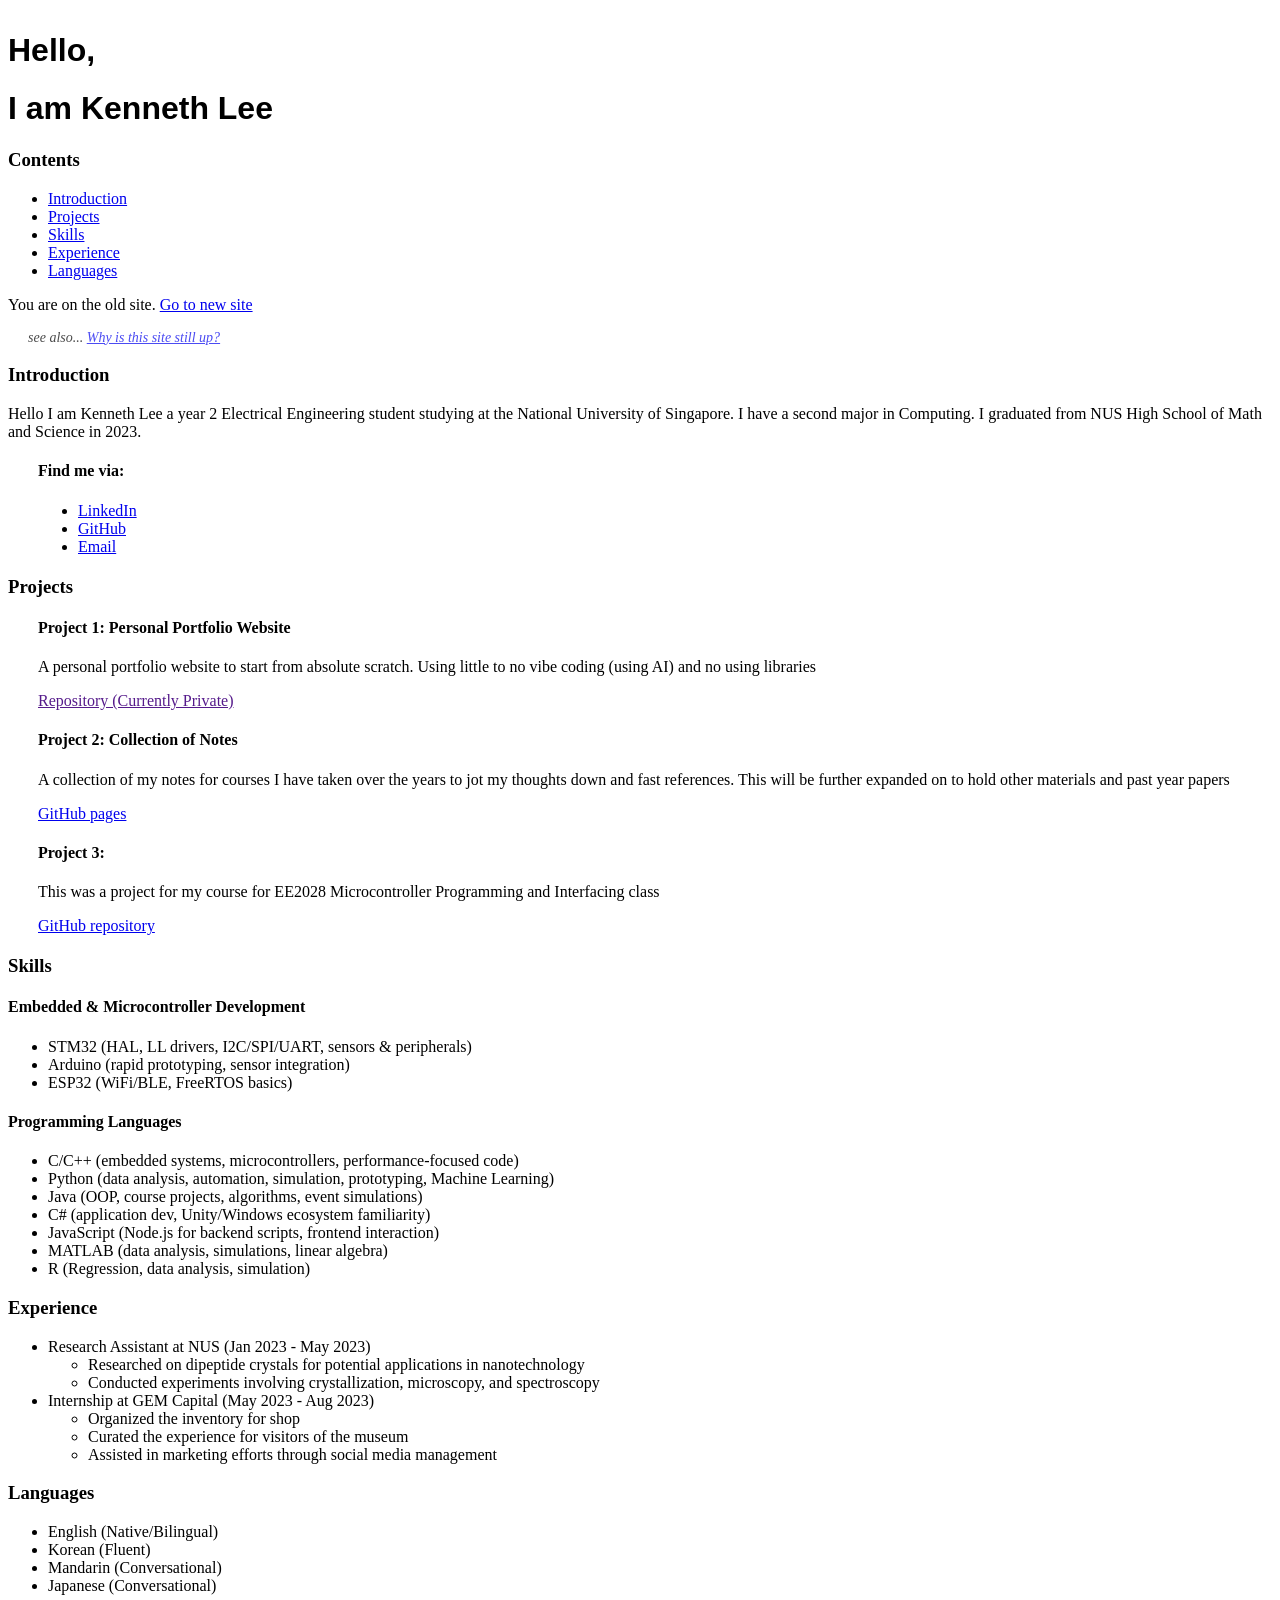
<file: Portfolio/index.html>
<!DOCTYPE html>
<html lang="en">
<head>
    <meta charset="UTF-8">
    <meta name="viewport" content="width=device-width, initial-scale=1.0">
    <title>KennotLee</title>
    <link rel="stylesheet" href="./Styles/Style.css">
</head>
<body topmargin="32px">
    <h1>Hello,</h1>
    <h1>I am Kenneth Lee</h1>
    <h3>Contents</h3>
    <ul>
        <li><a href="#introduction">Introduction</a></li>
        <li><a href="#projects">Projects</a></li>   
        <li><a href="#skills">Skills</a></li>
        <li><a href="#experience">Experience</a></li>
        <li><a href="#languages">Languages</a></li>
    </ul>
    
    <p>You are on the old site. <a href="https://kennotlee.github.io" target="_blank" rel="noopener noreferrer">Go to new site</a></p>
    <p class="see-also">see also... <a href="whythis.html">Why is this site still up?</a></p>
    <h3 id="introduction">Introduction</h3>
    <p>Hello I am Kenneth Lee a year 2 Electrical Engineering student studying at the National University of Singapore. I have a second major in Computing. I graduated from NUS High School of Math and Science in 2023. </p>
    <div>
        <h4>Find me via:</h4>
        <ul>
            <li><a href="https://www.linkedin.com/in/kenneth-lee-689b25210/" target="_blank" rel="noopener noreferrer">LinkedIn</a></li>
            <li><a href="https://github.com/kennotlee" target="_blank" rel="noopener noreferrer">GitHub</a></li>
            <li><a href="mailto:kennethlee0524@gmail.com" target="_blank" rel="noopener noreferrer">Email</a></li>
        </ul>
    </div>  
    <h3 id="projects">Projects</h3>
        <div class="projectDiv"> 
            <!-- 
            #Personal 
            #Portfolio
            #Career-building
            -->
            <h4>Project 1: Personal Portfolio Website</h4>
            <p>A personal portfolio website to start from absolute scratch. Using little to no vibe coding (using AI) and no using libraries</p>
            <a href="" target="_blank" rel="noopener noreferrer">Repository (Currently Private)</a>

        </div>
        <div class="projectDiv">
            <!--
            #Personal
            #Accademic Focused
            # 
            -->
            <h4>Project 2: Collection of Notes</h4>
            <p>A collection of my notes for courses I have taken over the years to jot my thoughts down and fast references. This will be further expanded on to hold other materials and past year papers</p>
            <a href="https://kennotlee.github.io/MyNotes/index.html" target="_blank" rel="noopener noreferrer">GitHub pages</a>
        </div>
        <div class="projectDiv">
            <!--
            #Personal
            #Accademic Focused
            # 
            -->
            <h4>Project 3:</h4>
            <p>This was a project for my course for EE2028 Microcontroller Programming and Interfacing class</p>
            <a href="https://github.com/KennotLee/AY2526S1-EE2028" target="_blank" rel="noopener noreferrer">GitHub repository</a>
        </div>
    <h3 id="skills">Skills</h3>
        <h4>Embedded & Microcontroller Development</h4>
        <ul>
            <li>STM32 (HAL, LL drivers, I2C/SPI/UART, sensors & peripherals)</li>
            <li>Arduino (rapid prototyping, sensor integration)</li>
            <li>ESP32 (WiFi/BLE, FreeRTOS basics)</li>
        </ul>
        <h4>Programming Languages</h4>
        <ul>
            <li>C/C++ (embedded systems, microcontrollers, performance-focused code)</li>
            <li>Python (data analysis, automation, simulation, prototyping, Machine Learning)</li>
            <li>Java (OOP, course projects, algorithms, event simulations)</li>
            <li>C# (application dev, Unity/Windows ecosystem familiarity)</li>
            <li>JavaScript (Node.js for backend scripts, frontend interaction)</li>
            <li>MATLAB (data analysis, simulations, linear algebra)</li>
            <li>R (Regression, data analysis, simulation)</li>
        </ul>

    <h3 id="experience">Experience</h3>
        <ul>
            <li>Research Assistant at NUS (Jan 2023 - May 2023)
                <ul>
                    <li>Researched on dipeptide crystals for potential applications in nanotechnology</li>
                    <li>Conducted experiments involving crystallization, microscopy, and spectroscopy</li>
                </ul>
            </li>
            <li>Internship at GEM Capital (May 2023 - Aug 2023)
                <ul>
                    <li>Organized the inventory for shop</li>
                    <li>Curated the experience for visitors of the museum</li>
                    <li>Assisted in marketing efforts through social media management</li>
                </ul>
            </li>
        </ul>
    <h3 id="languages">Languages</h3>
        <ul>
            <li>English (Native/Bilingual)</li>
            <li>Korean (Fluent)</li>
            <li>Mandarin (Conversational)</li>
            <li>Japanese (Conversational)</li>
        </ul>
    
</body>
</html>
</file>
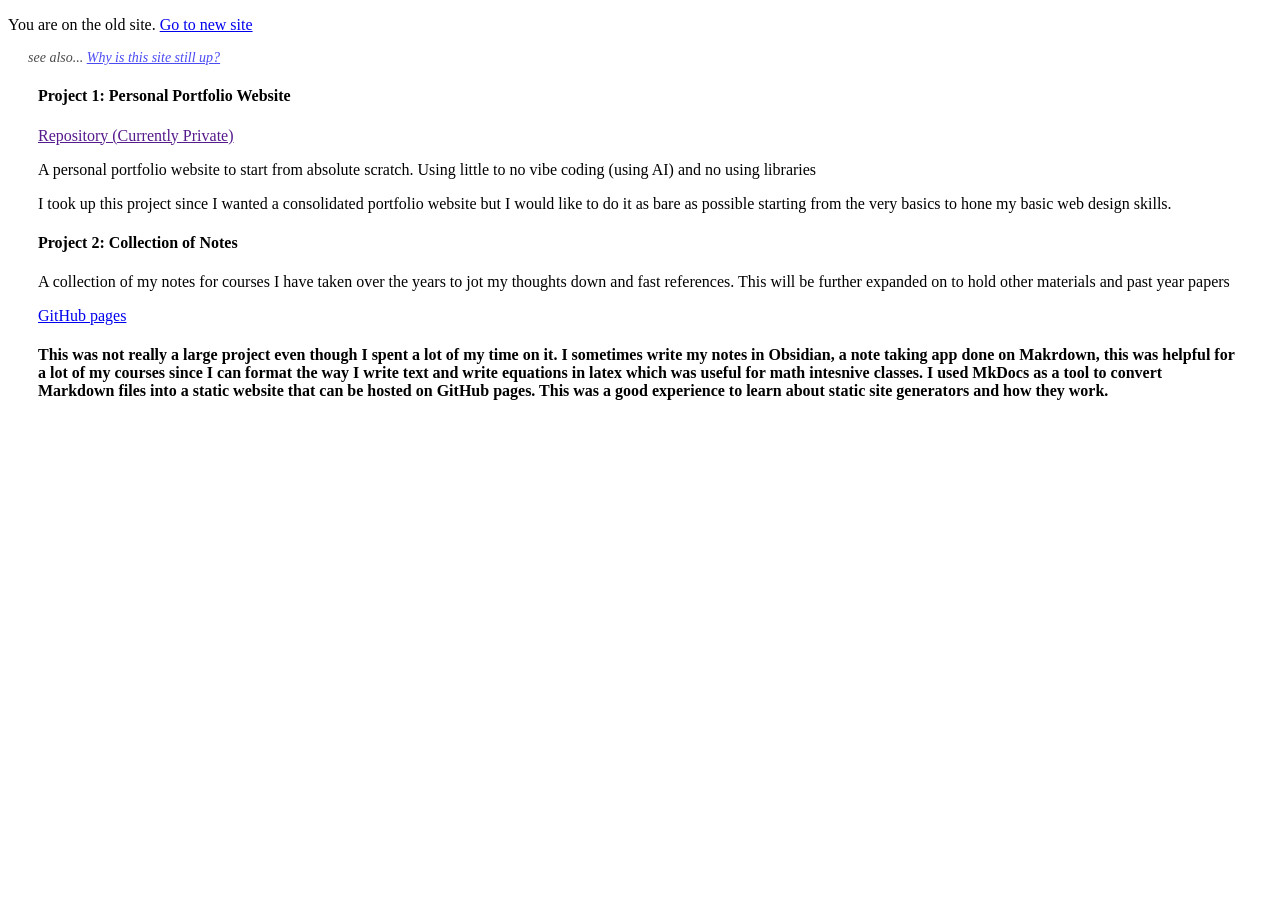
<file: Portfolio/Projects.html>
<!DOCTYPE html>
<html lang="en">
<head>
    <meta charset="UTF-8">
    <meta name="viewport" content="width=device-width, initial-scale=1.0">
    <title>My Projects</title>
    <link rel="stylesheet" href="./Styles/Style.css">
</head>
<body>
    <p>You are on the old site. <a href="https://kennotlee.github.io" target="_blank" rel="noopener noreferrer">Go to new site</a></p>
    <p class="see-also">see also... <a href="whythis.html">Why is this site still up?</a></p>
    <div class="projectDiv"> 
            <!-- 
            #Personal 
            #Portfolio
            #Career-building
            -->
            <h4>Project 1: Personal Portfolio Website</h4>
            <a href="" target="_blank" rel="noopener noreferrer">Repository (Currently Private)</a>
            <p class="project-short-writeup">A personal portfolio website to start from absolute scratch. Using little to no vibe coding (using AI) and no using libraries</p>
            <p class="project-long-writeup">I took up this project since I wanted a consolidated portfolio website but I would like to do it as bare as possible starting from the very basics to hone my basic web design skills.</p>
    </div>

    <div class="projectDiv">
        <!--
        #Personal
        #Accademic Focused
        # 
        -->
        <h4>Project 2: Collection of Notes</h4>
        <p class="project-short-writeup">A collection of my notes for courses I have taken over the years to jot my thoughts down and fast references. This will be further expanded on to hold other materials and past year papers</p>
        <a href="https://kennotlee.github.io/MyNotes/index.html" target="_blank" rel="noopener noreferrer">GitHub pages</a>
        <h4>
        <p class="project-long-writeup">
            This was not really a large project even though I spent a lot of my time on it. I sometimes write my notes in Obsidian, a note taking app done on Makrdown, this was helpful for a lot of my courses since I can format the way I write text and write equations in latex which was useful for math intesnive classes.

            I used MkDocs as a tool to convert Markdown files into a static website that can be hosted on GitHub pages. This was a good experience to learn about static site generators and how they work.
        </p>
    </div>
</body>
</html>
</file>
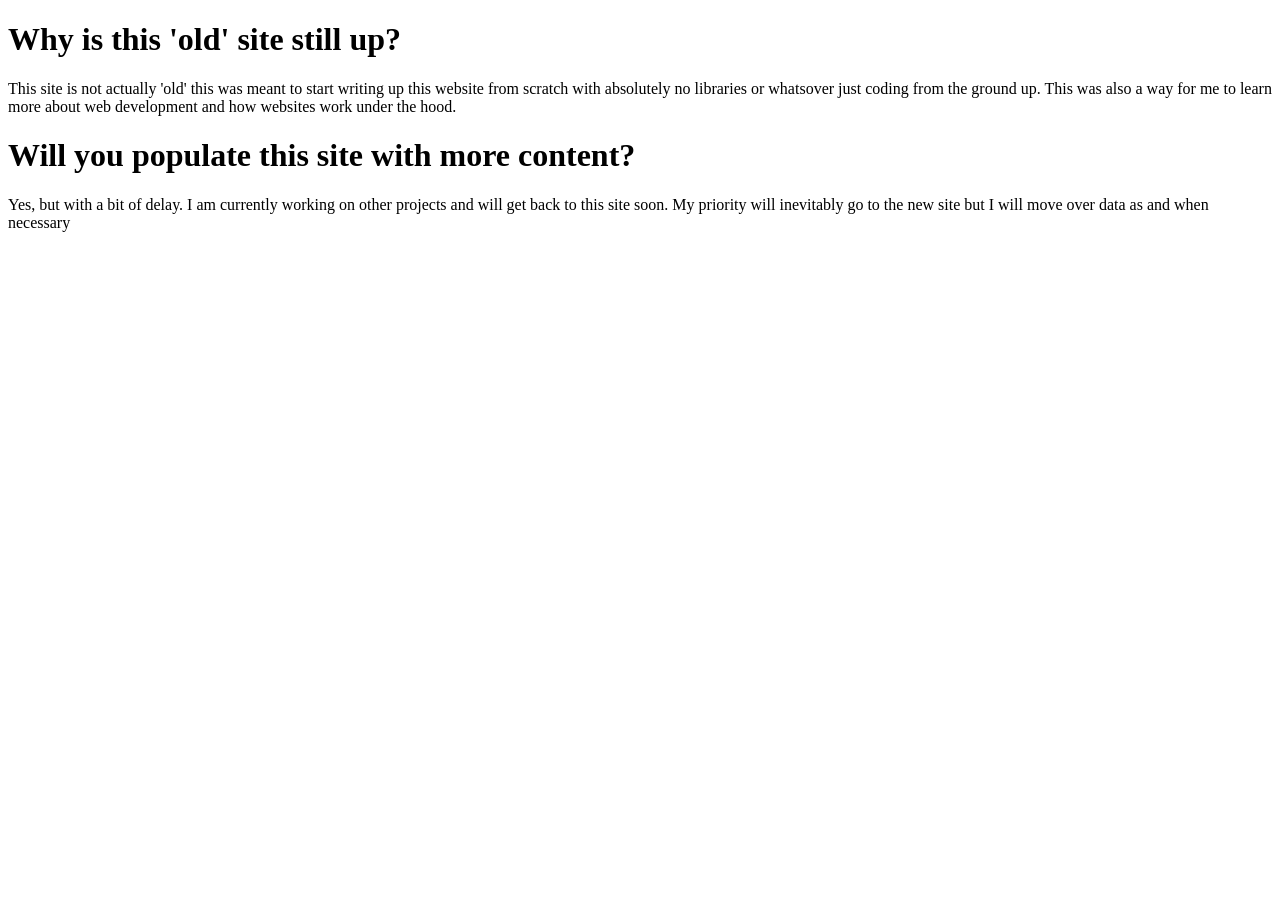
<file: Portfolio/whythis.html>
<!DOCTYPE html>
<html lang="en">
<head>
    <meta charset="UTF-8">
    <meta name="viewport" content="width=device-width, initial-scale=1.0">
    <title>Why old?</title>
</head>
<body>
    <h1>Why is this 'old' site still up?</h1>
    <p>This site is not actually 'old' this was meant to start writing up this website from scratch with absolutely no libraries or whatsover just coding from the ground up. This was also a way for me to learn more about web development and how websites work under the hood. </p>
    <h1>Will you populate this site with more content?</h1>
    <p>Yes, but with a bit of delay. I am currently working on other projects and will get back to this site soon. My priority will inevitably go to the new site but I will move over data as and when necessary</p>
</body>
</html>
</file>
<file: Portfolio/Styles/Style.css>
div {
    margin-bottom: 20px;
    margin-left: 30px;
    margin-right: 30px;
}

h1 {
    font-family: 'Segoe UI', Tahoma, Geneva, Verdana, sans-serif;
}

h2 {
    font-family: 'Segoe UI', Tahoma, Geneva, Verdana, sans-serif;
}

.see-also {
    font-size: 14px;
    font-style: italic;
    margin: 0px;
    margin-left: 20px;
    opacity: 70%;
}
</file>
